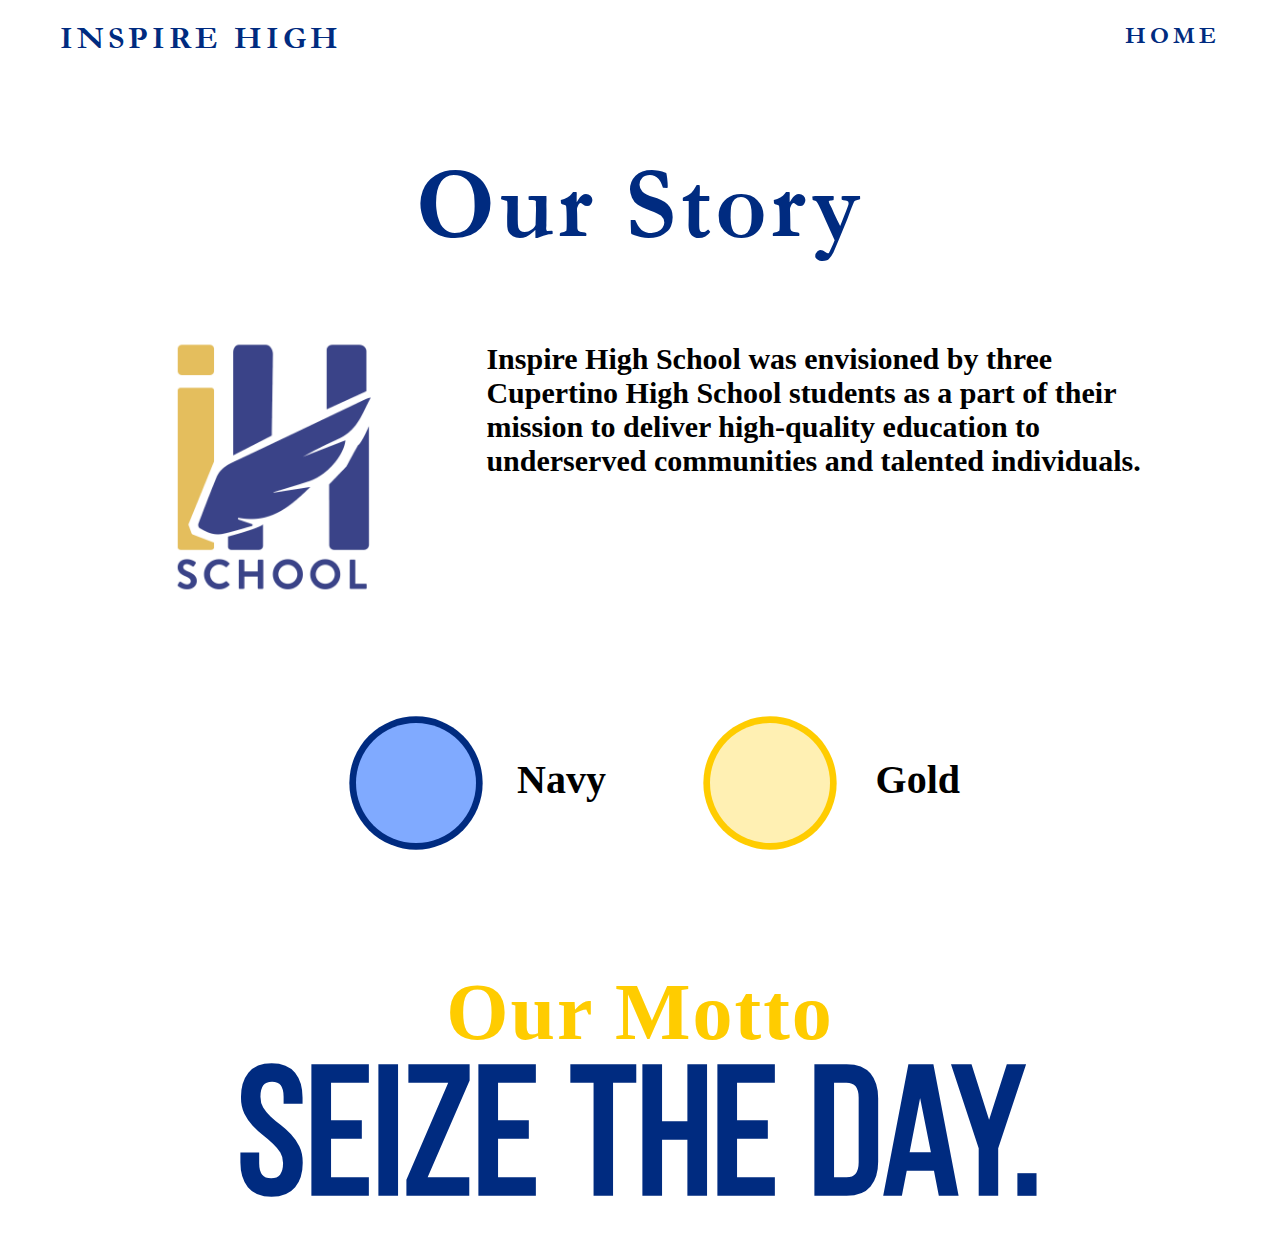
<file: about.html>
<!doctype html>
<html>
<head>
<meta charset="UTF-8">
<title>Inspire High</title>
<meta name="viewport" content="width=device-width, initial-scale=1.0">
<link rel="stylesheet" href="about.css">
<link rel="icon" href="logo-01.png">
</head>

<body>
	<div class = "wrapper">
		<div id = "navbar" class = "sticky">
			<h1 class = "name">INSPIRE HIGH</h1>
			<a href  = "./" class = "name" id = "menu"> HOME</a>
		</div>
		<div>
			<h2 id = "weare">Our Story</h2>
			<div id = "intro">
				<div id = "logo-wrapper">
					<img id = "logo" src = "logo.png" alt = "Inspire High">
				</div>
				<h3 id = "mission">Inspire High School was envisioned by three Cupertino High School students as a part of their mission to deliver high-quality education to underserved communities and talented individuals.</h3>
			</div>
			
			<div id = "aboutcolors">
				<div class = "schoolcolors">
					<div class = "color" id = "navy"></div>
					<h2 class = "colorinfo">Navy</h2>
				</div>
				<div class = "schoolcolors">
					<div class = "color" id = "gold"></div>
					<h2 class = "colorinfo">Gold</h2>
				</div>
			</div>
			
			<div>
				<h1 id = "mottoinfo">Our Motto</h1>
				<h1 id = "motto">Seize the day.</h1>
			</div>
		</div>
	</div>
</body>
</html>
</file>
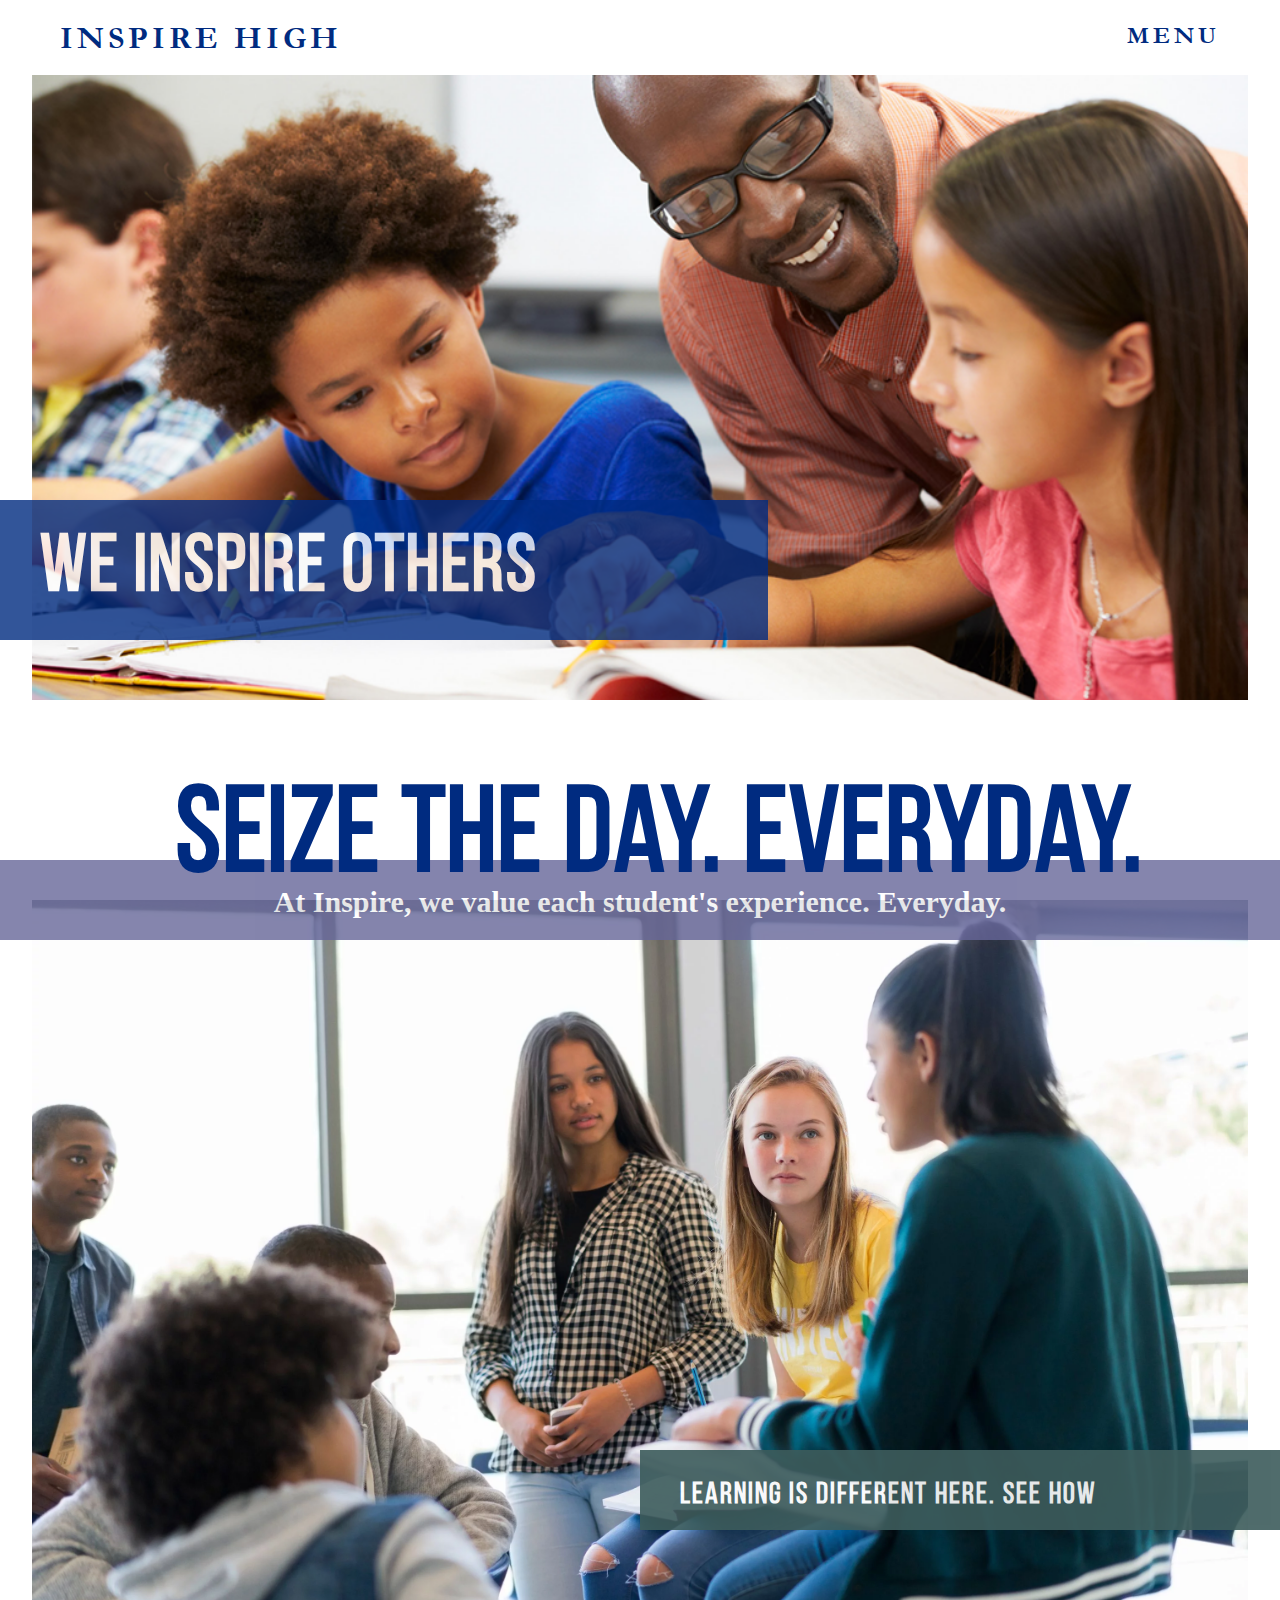
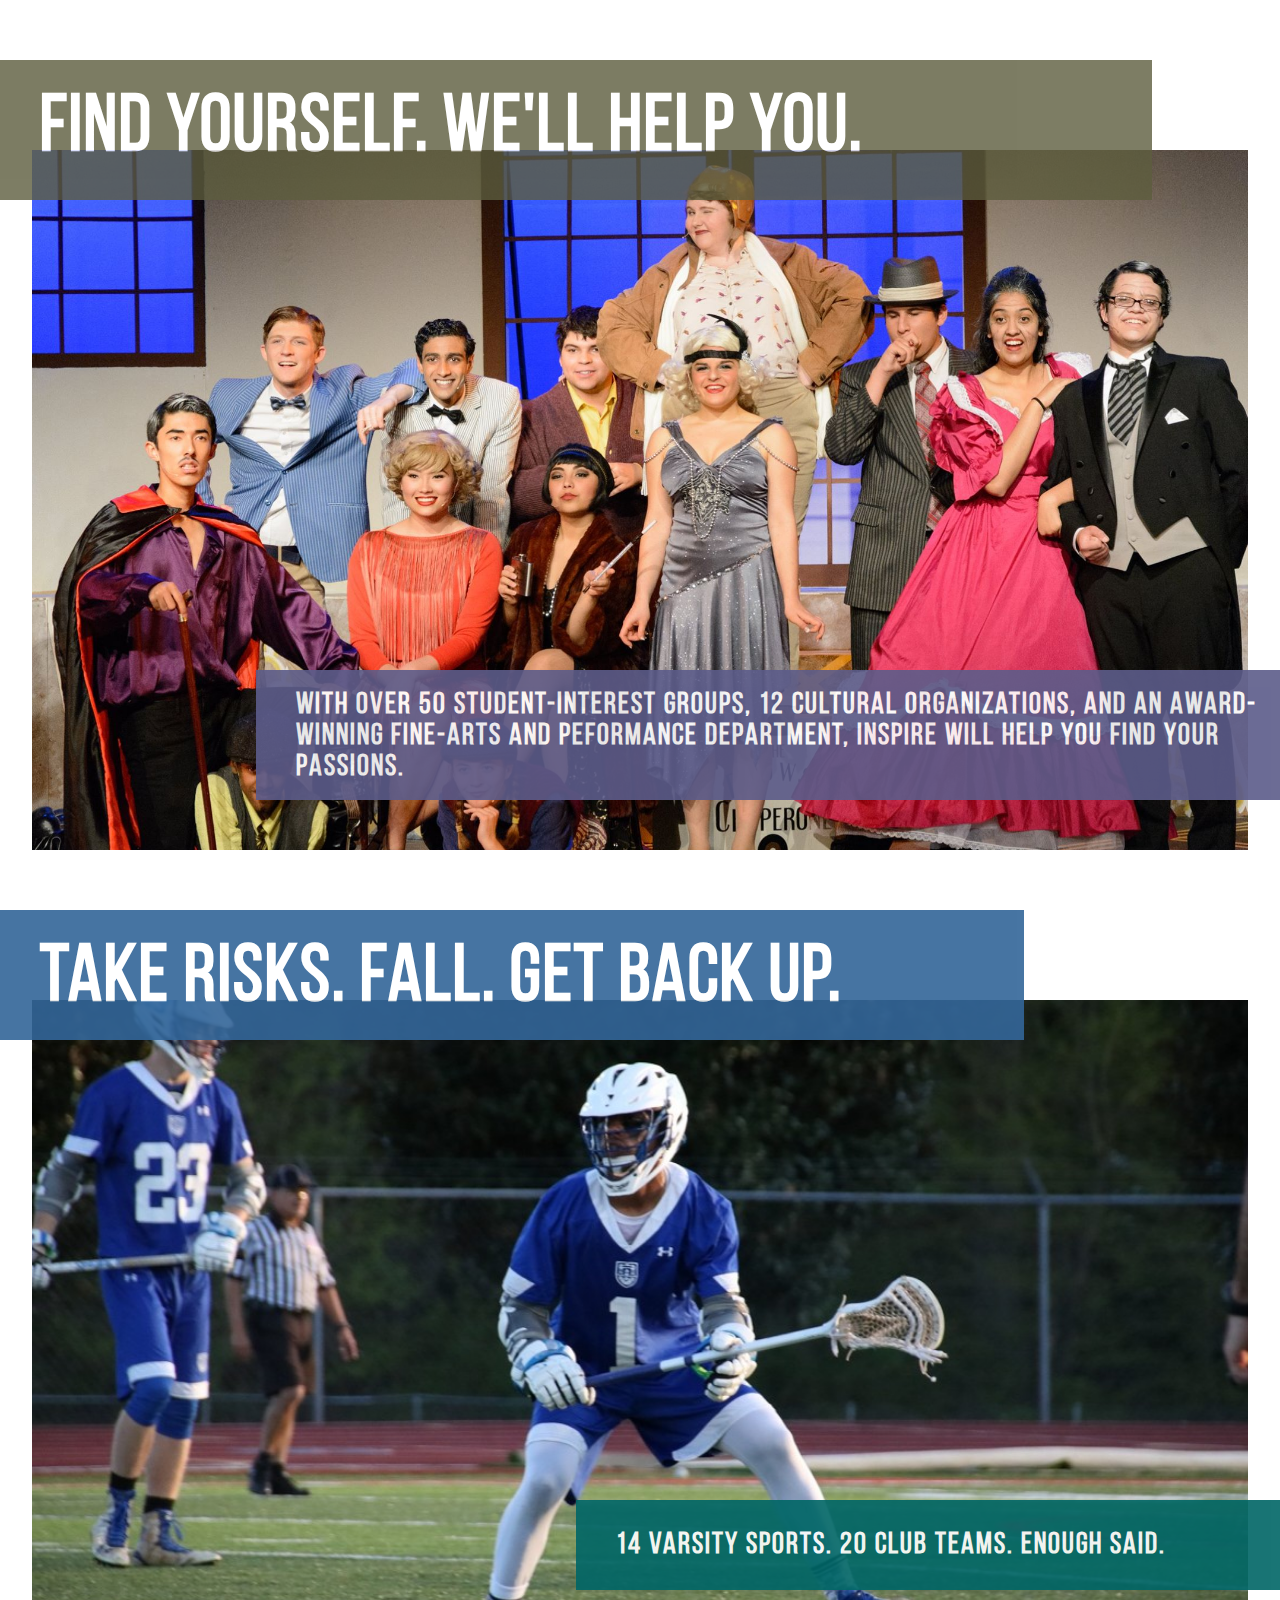
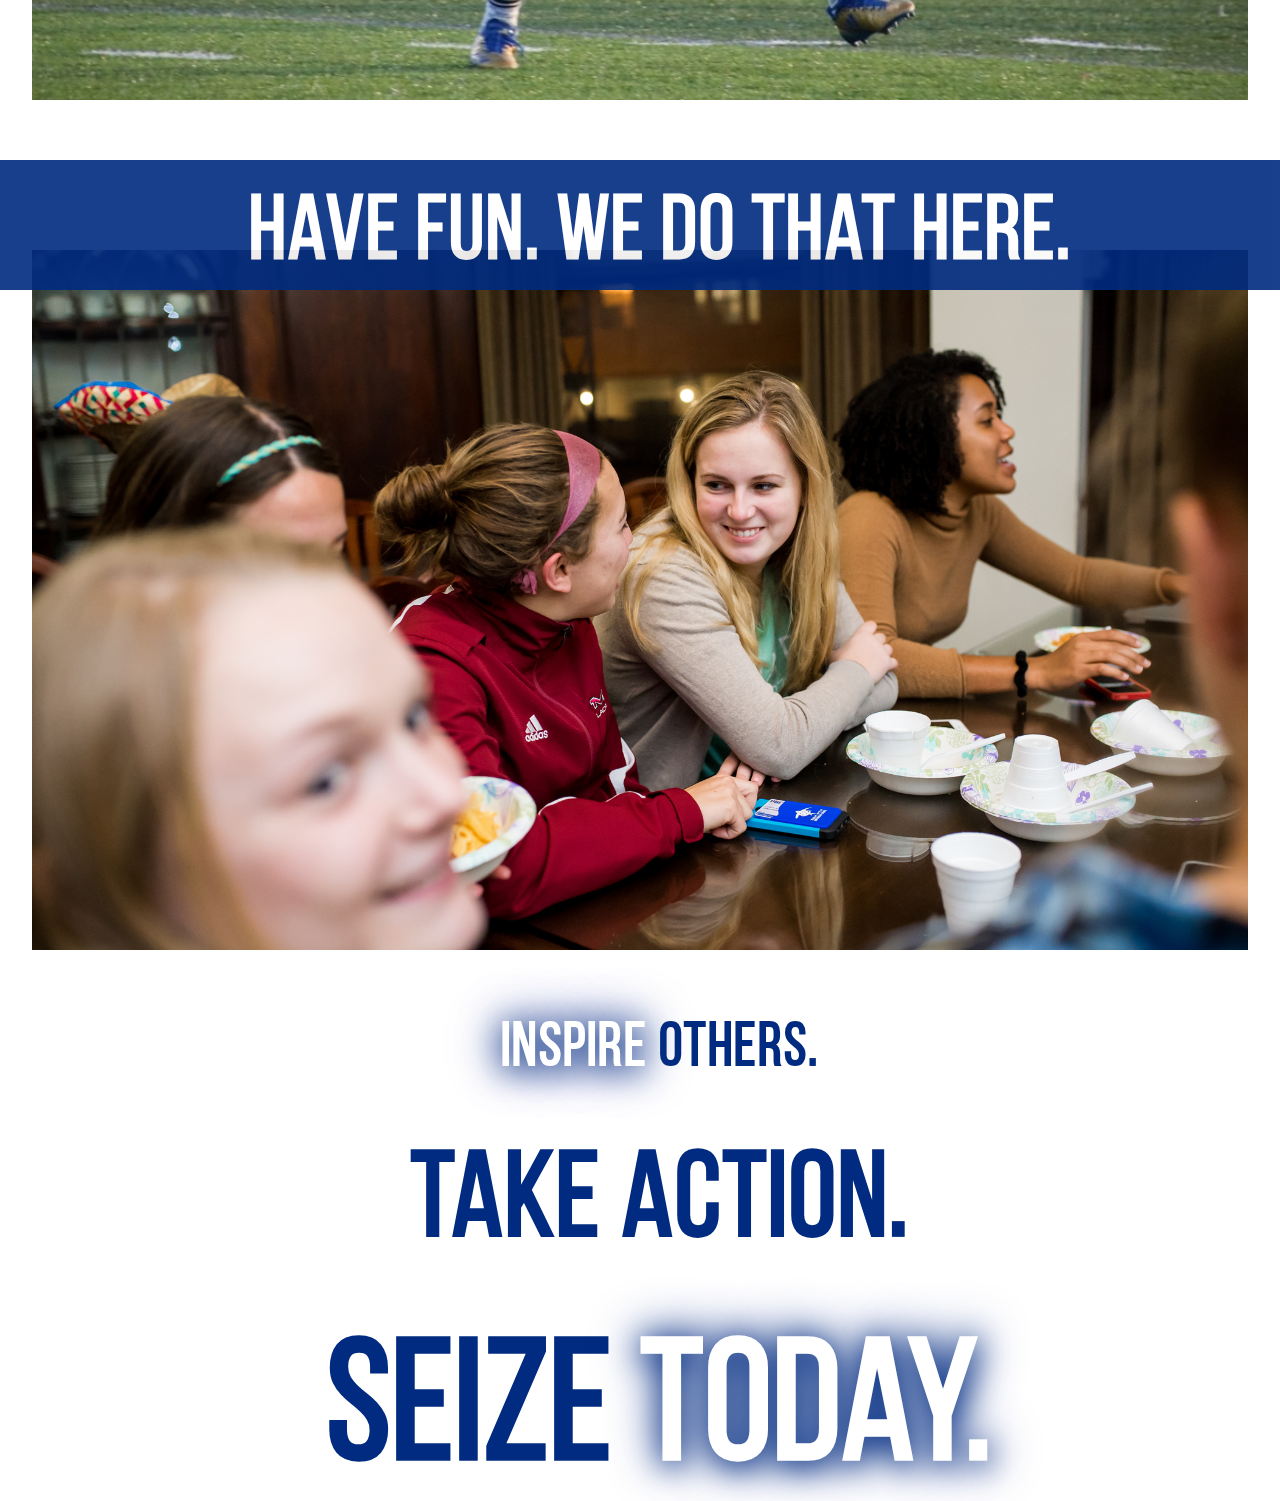
<file: Inspire.html>
<!DOCTYPE html>
<html>
<head>
<meta charset="UTF-8">
<meta name="viewport" content="width=device-width, initial-scale=1.0">
<title>Inspire High</title>
<link rel="stylesheet" href="inspire.css">
<link rel="icon" href="logo-01.png">
</head>
<body>
	<div id = "wrapper">
		<div id = "navbar" class = "sticky">
			<h1 class = "name">INSPIRE HIGH</h1>
			<h1 class = "name" id = "menu" onclick="openNav()"> MENU</h1>
		</div>
		<div id="myNav" class="overlay">
		  	<a href="javascript:void(0)" class="closebtn" onclick="closeNav()">&times;</a>
		  	<div class="overlay-content">
				<a href="about.html">Academics</a>
				<a href="about.html">Student Life</a>
				<a href="about.html">Admissions and Financial Aid</a>
				<a href="about.html">Inspire</a>
			</div>
		</div>

		<div class = "img1 background"></div>
		<div class = "spacer"  style = "height: 200px;"></div>

		<div class = "img2 background">
		</div>

		<div class = "spacer"></div>

		<div class = "img3 background ">
		</div>

		<div class = "spacer"></div>

		<div class = "img4 background ">
		</div>

		<div class = "spacer"></div>

		<div class = "img5 background ">
		</div>

		<div> 
			<div class = "spacer" style = "height: 40px;"></div>
			<h2 class = "tagline" style = "font-size: 60px; text-align: center; color: #002b80;"><span class = "emphasis"> Inspire</span> Others.</h2>
			<div class = "spacer" style = "height: 5px;"></div>
			<h2 class = "tagline" style = "font-size:120px; text-align: center; color: #002b80;">Take Action.</h2>
			<div class = "spacer" style = "height: 5px;"></div>
			<h2 class = "tagline" style = "font-size:170px; text-align: center; color: #002b80;">Seize <span class = "emphasis">Today.</span></h2>
		</div>

		<!-- Taglines below-->
		
		<div id = "num1">
				<h2 class = "tagline" id = "tag1">WE INSPIRE OTHERS</h2>
		</div>

		<div id = "num2">
				<h2 id = "tag2">Seize the day. Everyday.</h2>
		</div>

		<div id = "num4">
				<h2 id = "tag4">At Inspire, we value each student's experience. Everyday.</h2>
		</div>

		<div class = "tag3" id = "num3">
				<h2 class = "tagline" style = "font-size:30px">Learning is different here. See how</h2>
		</div>


		<div id = "num5">
				<h2 id = "tag5">Find yourself. We'll help you.</h2>
		</div>

		<div id = "num6">
				<h2 class = "tagline" id = "tag6" >With over 50 student-interest groups, 12 cultural organizations, and an award-winning fine-arts and peformance department, Inspire will help you find your passions.</h2>
		</div>

		<div id = "num7">
				<h2 class = "tagline" id = "tag7">Take risks. Fall. Get back up.</h2>
		</div>
		<div id = "num8">
				<h2 class = "tagline" style = "font-size:30px">14 Varsity Sports. 20 Club teams. Enough Said.</h2>
		</div>
		
		<div id = "num9">
				<h2 class = "tagline" id = "tag9">Have Fun. We do that here.</h2>
		</div>
	</div>
</body>
	
<script>
	function openNav() {
	  document.getElementById("myNav").style.height = "100%";
	}

	function closeNav() {
	  document.getElementById("myNav").style.height = "0%";
	}
</script>
	
</html>
</file>
<file: about.css>
@charset "UTF-8";
/* CSS Document */

@font-face {
    font-family: "Garamond";
    src: url('Garamond.ttf') format("truetype");
}

@font-face {
    font-family: "Bebas Neue";
    src: url('BebasNeue Regular.ttf');
}

body, html {
    height: 100%;
    width: 100%;
    margin: 0px;
    padding: 0px;
}

#wrapper {
    margin-left:auto;
    margin-right:auto;
	height: auto;
}

h1 {
	padding: 0px;
	margin: 0px;
}

.name {
	font-family: Garamond;
	color: #002b80;
	letter-spacing: 4px;
	padding-top: 20px;
	padding-bottom: 20px;
	margin-left: 60px;
	margin-right: 60px;
	display: inline-block;
}

#menu {
	cursor:pointer;
	transition: color 0.5s;
	-webkit-transition: color 0.5s;
	float: right;
	font-size: 24px;
	padding-top: 22px;
	padding-bottom: 22px;
	outline: 0;
	border: none;
	text-decoration: none;
	font-weight: bold;
}

#menu:hover {
	color: #0044cc;
}

#navbar {
	background-color: white;
	height: 75px;
	padding: 0px;
	margin: 0px;
	z-index: 100;
}


.background {
	margin-left:2.5%;
	width: 95%;
	height: 700px;
	background-position: center;
    background-repeat: no-repeat;
    background-size: cover;
}


#weare {
	font-family: Garamond;
	font-size: 100px;
	color: #002b80;
	letter-spacing: 4px;
	width: 100%;
	text-align: center;
	display: block;
	margin-bottom: 50px;
	margin-top: 150px;
}

#logo {
	width: 300px;
	display: inline-block;
}

#logo-wrapper {
	width: 300px;
	display: inline-block;
}

#mission {
	font-family: "avenir";
	letter-spacing: 0px;
	float: right;
	width: 65%;
	font-size: 30px;
	margin-top: 30px;
	clear: both;
}

#intro {
	width: 80%;
	margin-left: 10%;
	margin-top: 0px;
	margin-bottom: 50px;
}

.color {
	height: 120px;
	width: 120px;
	border-radius: 1000px;
	float: left;
}

#navy {
	background-color: #80aaff;
	box-shadow: 0 0 0 5pt #002b80;
	transition: background-color 1s;
	-webkit-transition: background-color 1s;
}

#navy:hover {
	background-color: #002b80;
}

#gold {
	background-color: #fff0b3;
	box-shadow: 0 0 0 5pt #ffcc00;
	transition: background-color 1s;
	-webkit-transition: background-color 1s;
}

#gold:hover {
	background-color: #ffcc00;
}

.colorinfo {
	font-family: "avenir";
	display: inline-block;
	font-size: 40px;
	float: right;
}

.schoolcolors {
	width: 250px;
	display: inline-block;
	margin-left: 100px;
}

#aboutcolors {
	margin-top: 100px;
	width: 80%;
	margin-left: 10%;
	padding-left: 10%;
}

#motto {
	font-family: "Bebas Neue";
	letter-spacing: 2px;
	font-size: 180px;
	width: 100%;
	text-align: center;
	color: #002b80;
}

#mottoinfo {
	font-family: "Avenir";
	font-size: 80px;
	letter-spacing: 2px;
	width: 100%;
	text-align: center;
	color: #ffcc00;
	margin-top: 120px;
}

.sticky {
  position: fixed;
  top: 0;
  width: 100%;
}

@media screen and (max-width:1050px) {
	#mission {
		width: 100%;
		text-align: center;
		font-size: 25px;
	}
	#logo-wrapper {
		width: 100%;
		text-align: center;
		
	}
	.schoolcolors {
		margin-left: 5px;
		margin-top: 30px;
		margin-bottom: 20px;
	}
}

@media screen and (max-width:700px) {
	#navbar {
		height: 140px;
	}
	.name {
		padding-bottom: 12px;
		margin: auto;
		width: 100%;
		text-align: center;
	}
	#menu{
		width: 100%;
		float: none;
		text-align: center; 
	}

	#mottoinfo{
		margin-top: 50px;
		font-size: 55px;
	}
	
	#motto {
		font-size: 130px;
	}
	
}
</file>
<file: inspire.css>
@charset "UTF-8";
/* CSS Document */

@font-face {
    font-family: "Garamond";
    src: url('Garamond.ttf') format("truetype");
}

@font-face {
    font-family: "Bebas Neue";
    src: url('BebasNeue Regular.ttf');
}

body, html {
    height: 100%;
    width: 100%;
    margin: 0px;
    padding: 0px;
}

#wrapper {
    margin-left: auto;
    margin-right: auto;
	height: auto;
}

h1 {
	padding: 0px;
	margin: 0px;
}

.name {
	font-family: Garamond;
	color: #002b80;
	letter-spacing: 4px;
	padding-top: 20px;
	padding-bottom: 20px;
	margin-left: 60px;
	margin-right: 60px;
	display: inline-block;
}

#menu {
	cursor:pointer;
	transition: color 0.5s;
	-webkit-transition: color 0.5s;
	float: right;
	font-size: 24px;
	padding-top: 22px;
	padding-bottom: 22px;
}

#menu:hover {
	color: #0044cc;
}


#navbar {
	background-color: white;
	height: 75px;
	padding: 0px;
	margin: 0px;
	z-index: 100;
}


.background {
	margin-left: 2.5%;
	padding: 0px;
	width: 95%;
	height: 700px;
	background-position: center;
    background-repeat: no-repeat;
    background-size: cover;
}

.img1 {
	background-image: url("studet.png");	
}

.sticky {
  position: fixed;
  top: 0;
  width: 100%;
}


.overlay {
  height: 0%;
  width: 100%;
  position: fixed;
  z-index: 101;
  top: 0;
  left: 0;
  background-color: rgb(0, 51, 153);
  background-color: rgba(0, 51, 153, 0.9);
  overflow-y: hidden;
  transition: 0.5s;
}

.overlay-content {
  position: relative;
  top: 15%;
  width: 100%;
  text-align: center;
  margin-top: 30px;
}

.overlay a {
  margin-left: 3%;
  margin-right: 3%;
  text-decoration: none;
  font-size: 36px;
  color: white;
  transition: 0.3s;
  font-family: "Bebas Neue";
  display: inline-block;
  letter-spacing: 3px;
}

.overlay a:hover, .overlay a:focus {
  color: #f1f1f1;
}

.overlay .closebtn {
  position: absolute;
  top: 20px;
  right: 45px;
  font-size: 60px;
}

#num1 {
	background-color: #002b80;
	width: 60%;
	height: 140px;
	opacity: 0.8;
	position: absolute;
	top: 500px;
}

.tagline {
	font-family: "Bebas Neue";
	color: white;
	font-size: 80px;
	margin-left: 40px;
	margin-top: 30px;
	margin-bottom: 30px;
	letter-spacing: 2px;
}


.spacer {
	height: 150px;
}

.img2 {
	background-image: url("discussing.webp");
}

.img3 {
	background-image: url("theatre.jpg");
}

.img4 {
	background-image: url("lacrosse.jpg");
}

.img5 {
	background-image: url("dininghall.jpg");
}

#num2 {	
	position: absolute;
	top: 750px;
	width: 100%;
	height: 150px;
	z-index: 2;
}

#tag2 {
	font-size:120px; 
	text-align: center; 
	color: #002b80;
	font-family: "Bebas Neue";
	margin-left: 40px;
	margin-top: 30px;
	margin-bottom: 30px;
	letter-spacing: 2px;
}

#num3 {	
	position: absolute;
	top: 1450px;
	right: 0px;
	background-color: #3d5c5c;
	width: 50%;
	height: 80px;
	opacity: 0.9;
	
}

#num4 {	
	position: absolute;
	top: 860px;
	background-color: #666699;
	width: 100%;
	height: 80px;
	opacity: 0.8;
	font-size:30px; 
}

#tag4 {
	font-size:30px; 
	text-align: center; 
	color: white; 
	font-family: Rockwell;
}

#num5 {	
	position: absolute;
	top: 1660px;
	background-color: #5c5c3d;
	width: 90%;
	height: 140px;
	z-index: 2;
	opacity: .8;
	
}

#tag5 {
	font-family: "Bebas Neue";
	color: white;
	font-size: 80px;
	margin-left: 40px;
	margin-top: 30px;
	margin-bottom: 30px;
	letter-spacing: 2px;
}

#num6 {
	background-color: #5c5c8a;
	width: 80%;
	height: 130px;
	z-index: 2;
	opacity: .9;	
	position: absolute;
	top: 2270px;
	right: 0px;
}

#tag6 {
	font-size:30px; margin-top: 20px;
}

#num7 {
	background-color: #336699;
	width: 80%;
	height: 130px;
	z-index: 2;
	opacity: .9;
	position: absolute;
	top: 2510px;
}

#tag7 {
	
}

#num8 {
	background-color: #006666;
	width: 55%;
	height: 90px;
	z-index: 2;
	opacity: .9;
	position: absolute;
	top: 3100px;
	right: 0px;
}

#num9 {
	background-color: #002b80;
	width: 100%;
	height: 130px;
	z-index: 2;
	opacity: .9;
	text-align: center;
	position: absolute;
	top: 3360px;
	right: 0px;
}

#tag9 {
	font-size:90px
}

.emphasis {
	color: white;
	text-shadow: 1px 5px 30px #002b80, 0 0 50px #002b80;
	transition: color 2s;
	-webkit-transition: color 2s;
	cursor: pointer;
}

.emphasis:hover {
	color: #002b80;
}


@media screen and (max-width:700px) {
	#navbar {
		height: 140px;
	}
	.name {
		padding-bottom: 12px;
		margin: auto;
		width: 100%;
		text-align: center;
	}
	#menu{
		width: 100%;
		float: none;
		text-align: center; 
	}
	
	.overlay a {
		width: 100%;
		text-align: left;
		letter-spacing: 1px;
		margin-top: 15px;
	}
	
	.overlay .closebtn {
		left: 0px;
	}
	
	#tag5 {
		font-size: 65px;
	}
	
}

@media screen and (max-width:900px) {
	#num4 {
		height: 100px;
	}
	#num3 {
		height: 110px;
	}
	#num5 {
		height: 200px;
	}
	
	#num7 {
		height: 200px;
	}
	
	#num8 {
		height: 150px;
	}
	
	#num9 {
		height: 210px;
	}
}

@media screen and (max-width:1050px) {
	#num1, .tag3, .tag4, #num5, #num6, #num7, #num9 {
		width: 100%;
	}
	
	#tag2 {
		font-size: 105px;
		letter-spacing: 0px;
	}
}

@media screen and (max-width:840px) {
	#tag2 {
		font-size: 90px;
		letter-spacing: 0px;
	}
	#num2 {
		top: 680px;
	}
	
	#num6 {
		height: 150px;
	}
	
}

@media screen and (max-width:600px) {
	#num1 {
		height: 200px;
	}
	
	#num3 {
		height: 180px;
	}
	#num4 {
		height: 150px;
	}
	#tag2 {
		font-size: 80px;
		letter-spacing: 0px;
	}
	#num2 {
		top: 700px;
	}
	
	#num6 {
		height: 200px;
	}
	
	#tag6 {
		font-size: 26px;
	}
	
	#tag7 {
		font-size: 60px;
	}
	
	#num8 {
		height: 180px;
	}
	
	#tag9 {
	 	font-size: 65px;
	}
	#num9 {
		height: 240px;
	}
	
	#tag1 {
		font-size: 72px;
	}
}
</file>
